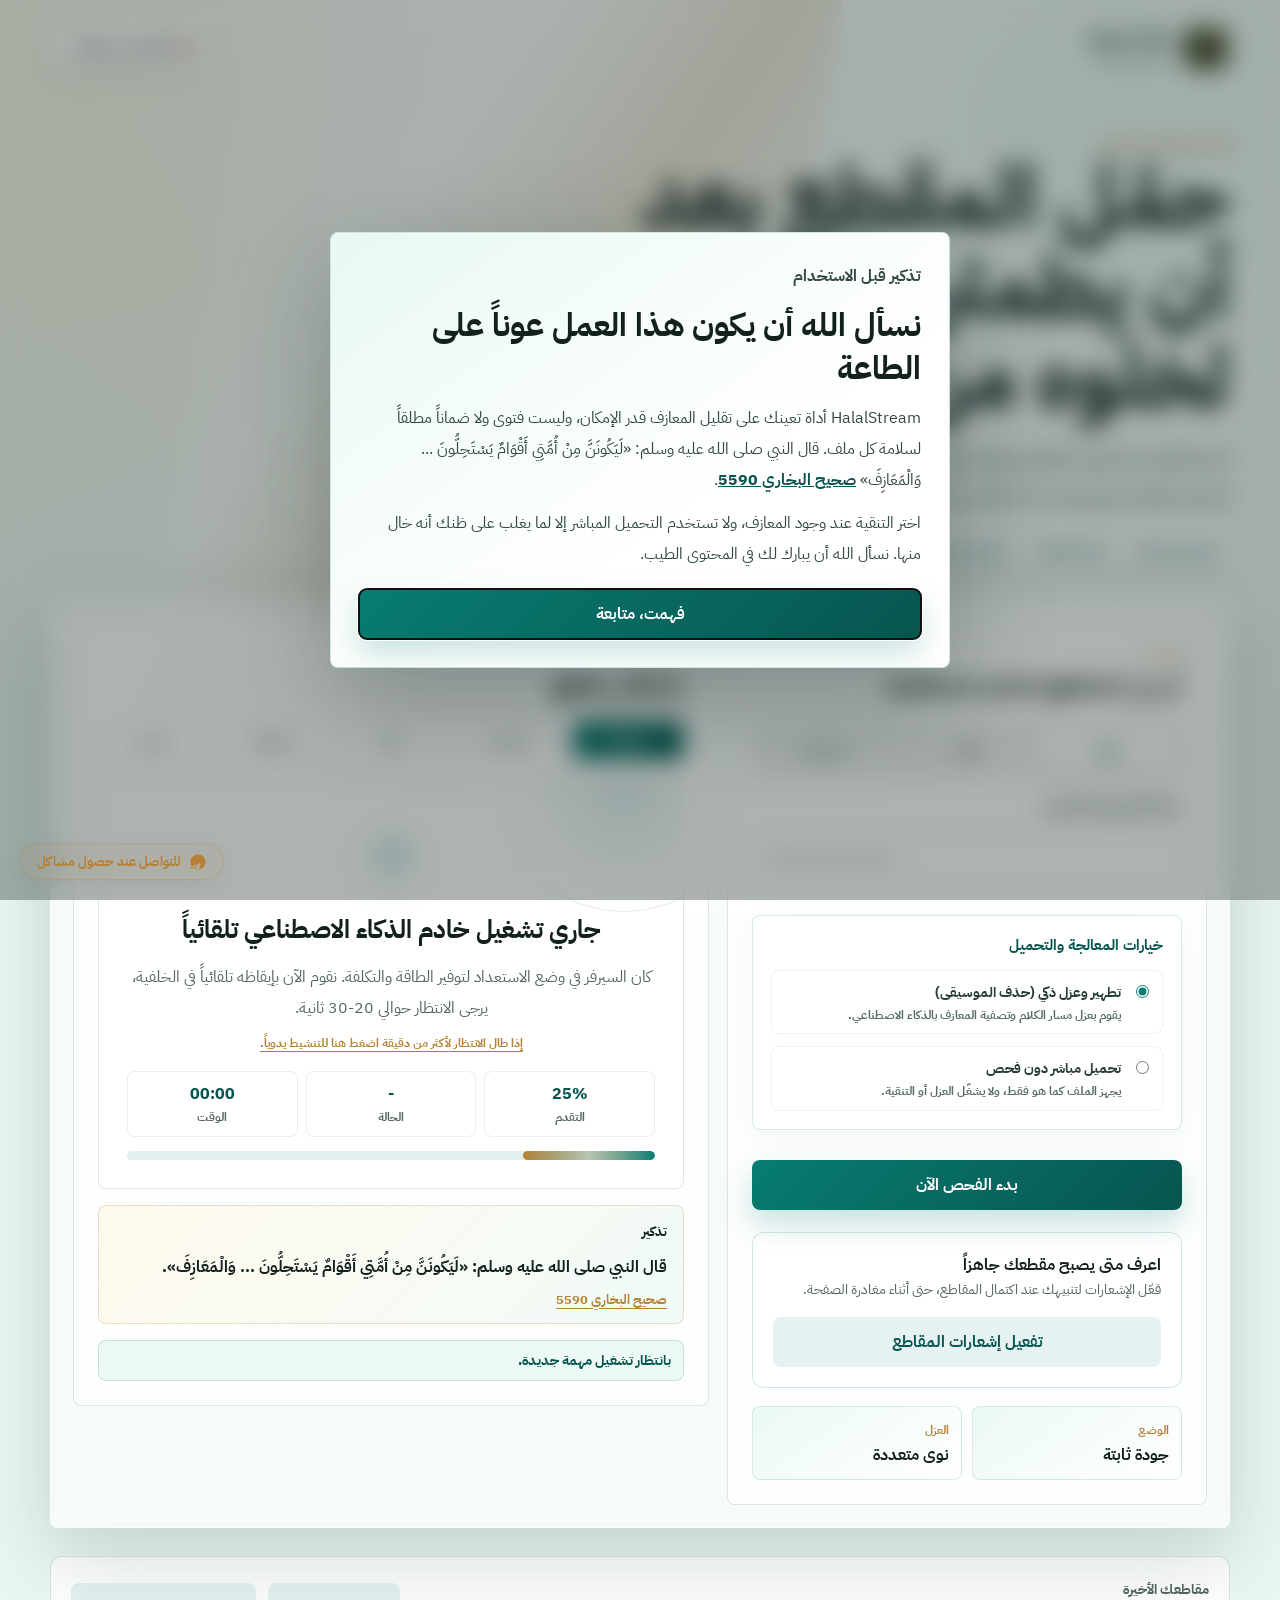
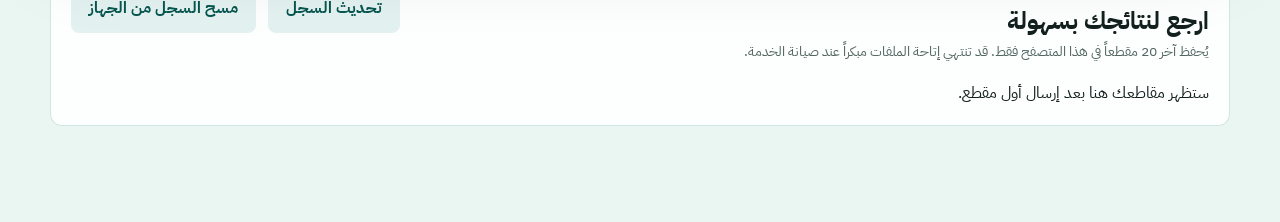
<file: index.html>
<!doctype html>
<html lang="ar" dir="rtl">

<head>
  <meta charset="utf-8" />
  <meta name="viewport" content="width=device-width, initial-scale=1" />
  <title>إزالة المعازف | HalalStream</title>
  <meta name="description" content="منصة لإزالة المعازف من المقاطع قبل التحميل." />
  <meta name="theme-color" content="#087c72" />
  <link rel="manifest" href="manifest.webmanifest" />
  <link rel="apple-touch-icon" href="assets/purification-water.png" />
  <link rel="preconnect" href="https://fonts.googleapis.com" />
  <link rel="preconnect" href="https://fonts.gstatic.com" crossorigin />
  <link href="https://fonts.googleapis.com/css2?family=IBM+Plex+Sans+Arabic:wght@400;500;600;700;800&display=swap"
    rel="stylesheet" />
  <link rel="stylesheet" href="styles.css?v=history-push-v4" />
</head>

<body>
  <div class="ambient" aria-hidden="true">
    <div class="ambient-wash"></div>
    <div class="noor-stream"></div>
    <div class="ripple-field">
      <span></span>
      <span></span>
      <span></span>
    </div>
    <div class="floating-dots">
      <span></span>
      <span></span>
      <span></span>
      <span></span>
    </div>
  </div>

  <aside class="welcome-notice" id="welcome-notice" role="dialog" aria-modal="true" aria-labelledby="welcome-title"
    aria-describedby="welcome-copy" hidden>
    <div class="welcome-notice-panel">
      <p class="notice-kicker">تذكير قبل الاستخدام</p>
      <h2 id="welcome-title">نسأل الله أن يكون هذا العمل عوناً على الطاعة</h2>
      <p id="welcome-copy">
        HalalStream أداة تعينك على تقليل المعازف قدر الإمكان، وليست فتوى ولا ضماناً مطلقاً لسلامة كل ملف. قال النبي
        صلى الله عليه وسلم: «لَيَكُونَنَّ مِنْ أُمَّتِي أَقْوَامٌ يَسْتَحِلُّونَ ... وَالْمَعَازِفَ»
        <a href="https://sunnah.com/bukhari:5590" target="_blank" rel="noopener">صحيح البخاري 5590</a>.
      </p>
      <p>
        اختر التنقية عند وجود المعازف، ولا تستخدم التحميل المباشر إلا لما يغلب على ظنك أنه خال منها. نسأل الله أن
        يبارك لك في المحتوى الطيب.
      </p>
      <button class="primary-button" id="welcome-close-button" type="button">فهمت، متابعة</button>
    </div>
  </aside>

  <aside class="decision-overlay" id="decision-overlay" role="alertdialog" aria-labelledby="decision-title"
    aria-describedby="decision-copy" hidden>
    <div class="decision-light" aria-hidden="true"></div>
    <p class="notice-kicker">تنبيه قبل التحميل</p>
    <h2 id="decision-title">تم رصد معازف في هذا المقطع</h2>
    <p id="decision-copy">
      نوقف تسليم الملف الأصلي عند ظهور أثر للمعازف، ثم نجهز نسخة منقّاة تحافظ على الصوت البشري قدر الإمكان.
    </p>
    <p class="hadith">
      قال رسول الله صلى الله عليه وسلم: «لَيَكُونَنَّ مِنْ أُمَّتِي أَقْوَامٌ يَسْتَحِلُّونَ الْحِرَ، وَالْحَرِيرَ،
      وَالْخَمْرَ، وَالْمَعَازِفَ» صحيح البخاري 5590.
    </p>
    <button class="danger-button" id="decision-purify-button" type="button">إزالة المعازف الآن</button>
  </aside>

  <div class="shell">
    <header class="topbar">
      <a class="brand" href="/" aria-label="إزالة المعازف">
        <img class="brand-mark" src="[data-uri]" width="48" height="48" alt="" aria-hidden="true" style="background: none; box-shadow: none; border-radius: 0; object-fit: contain;" />
        <span>
          <strong>إزالة المعازف</strong>
          <small>HalalStream</small>
        </span>
      </a>
      <div class="server-pill" id="server-pill">
        <span class="server-dot"></span>
        <span id="server-text">جار فحص خادم المعالجة</span>
      </div>
    </header>

    <main>
      <section class="hero" aria-labelledby="hero-title">
        <p class="kicker">إزالة المعازف قبل التحميل</p>
        <h1 id="hero-title">حمّل المقطع بعد أن يطمئن قلبك لخلوه من المعازف</h1>
        <p class="hero-copy">
          اختر التنقية ليبدأ العزل تلقائياً ويحاول حذف مسار المعازف مع إبقاء الصوت البشري واضحاً، أو اختر التحميل
          المباشر للملفات التي تعرف أنها خالية من المعازف دون فحص.
        </p>
        <div class="hero-badges" aria-label="مزايا المعالجة">
          <span>عزل صوت ذكي</span>
          <span>تنقية تلقائية</span>
          <span>تحميل مباشر اختياري</span>
        </div>
      </section>

      <section class="console" aria-label="لوحة معالجة المقطع">
        <div class="source-panel">
          <div class="panel-head">
            <p>المصدر</p>
            <h2>أرسل المقطع لخادم المعالجة</h2>
          </div>

          <div class="mode-tabs" role="tablist" aria-label="نوع المصدر">
            <button class="mode-tab is-selected" type="button" role="tab" aria-selected="true"
              data-mode="link">رابط</button>
            <button class="mode-tab" type="button" role="tab" aria-selected="false" data-mode="file">ملف</button>
            <button class="mode-tab" type="button" role="tab" aria-selected="false" data-mode="record">تسجيل</button>
          </div>
          <p class="hosting-note" id="hosting-note" hidden>
            على الاستضافة، روابط YouTube قد تُرفض من الخادم. للحصول على نتيجة أثبت: نزّل الملف على جهازك ثم ارفعه من
            تبويب ملف.
          </p>

          <form id="media-form" class="media-form" novalidate>
            <div class="mode-pane is-visible" data-pane="link">
              <label for="media-url">رابط الفيديو أو الصوت</label>
              <input id="media-url" type="url" inputmode="url" autocomplete="off" placeholder="https://youtu.be/..." />
            </div>

            <div class="mode-pane" data-pane="file">
              <label for="media-file">ملف من جهازك</label>
              <input class="visually-hidden" id="media-file" type="file" accept="audio/*,video/*" />
              <div class="file-picker">
                <label class="file-trigger" for="media-file">اختيار ملف</label>
                <span id="file-name">لم يتم اختيار ملف بعد</span>
              </div>
            </div>

            <div class="mode-pane" data-pane="record">
              <label>تسجيل صوت مباشر</label>
              <div class="record-line">
                <button class="secondary-button" id="record-button" type="button">بدء التسجيل</button>
                <span id="record-status">لم يبدأ التسجيل بعد</span>
              </div>
              <audio id="record-preview" controls hidden></audio>
            </div>

            <!-- خيارات المعالجة والتحميل -->
            <div class="processing-options-card">
              <div class="options-title">خيارات المعالجة والتحميل</div>
              <div class="options-group">

                <label class="option-row">
                  <input type="radio" name="purify_mode" value="purify" checked />
                  <span class="option-label">
                    <span class="option-name">تطهير وعزل ذكي (حذف الموسيقى)</span>
                    <span class="option-desc">يقوم بعزل مسار الكلام وتصفية المعازف بالذكاء الاصطناعي.</span>
                  </span>
                </label>

                <!-- الجودة الفائقة مفعلة دائماً لضمان عزل كامل -->
                <input type="hidden" name="quality" value="high" />

                <label class="option-row">
                  <input type="radio" name="purify_mode" value="direct" />
                  <span class="option-label">
                    <span class="option-name">تحميل مباشر دون فحص</span>
                    <span class="option-desc">يجهز الملف كما هو فقط، ولا يشغّل العزل أو التنقية.</span>
                  </span>
                </label>

                <!-- تحذير التحميل المباشر -->
                <div class="warning-box" id="direct-warning-box" hidden>
                  <strong>تنبيه الأمان والعهد:</strong> هل أنت متأكد تماماً أن هذا المقطع خال من أي موسيقى أو معازف؟
                  هذا الخيار لا يفحص الملف ولا ينقيه، وسيكون التحميل كما هو.
                </div>

              </div>
            </div>

            <button class="primary-button" id="submit-button" type="submit">بدء الفحص الآن</button>
            <p class="form-error" id="form-error" role="alert" hidden></p>
          </form>

          <div class="notification-settings" aria-label="إشعارات المقاطع">
            <strong>اعرف متى يصبح مقطعك جاهزاً</strong>
            <p id="notification-status" role="status">فعّل الإشعارات لتنبيهك عند اكتمال المقاطع، حتى أثناء مغادرة الصفحة.</p>
            <button class="secondary-button" id="notification-toggle" type="button">تفعيل إشعارات المقاطع</button>
            <p id="notification-ios-help" hidden>على آيفون: افتح الموقع في سفاري، ثم اضغط مشاركة ← إضافة إلى الشاشة الرئيسية. افتحه من الأيقونة الجديدة وفعّل الإشعارات.</p>
          </div>

          <div class="source-insights" aria-label="معلومات التشغيل">
            <div>
              <strong>الوضع</strong>
              <span id="engine-mode">جودة ثابتة</span>
            </div>
            <div>
              <strong>العزل</strong>
              <span id="engine-jobs">نوى متعددة</span>
            </div>
          </div>
        </div>

        <div class="job-panel">
          <div class="panel-head">
            <p>المعالجة</p>
            <h2 id="job-heading">بانتظار مقطع</h2>
          </div>
          <p class="result-expiry" id="result-expiry" hidden></p>

          <div class="stage-track" aria-label="مراحل المعالجة">
            <span class="stage-step is-active" data-step="receive">استقبال</span>
            <span class="stage-step" data-step="download">تحميل</span>
            <span class="stage-step" data-step="separate">عزل</span>
            <span class="stage-step" data-step="decision">مراجعة</span>
            <span class="stage-step" data-step="delivery">تسليم</span>
          </div>

          <div class="status-box" id="status-box">
            <div class="purify-orb" aria-hidden="true">
              <span></span>
              <span></span>
              <span></span>
            </div>
            <h3 id="status-title">شغّل خادم المعالجة ثم أرسل مقطعاً</h3>
            <p id="status-message">
              إذا فتحت الملف مباشرة من القرص فلن يستطيع المتصفح تنزيل المقاطع أو تشغيل المحرك. افتح التطبيق من رابط
              الخادم حتى تعمل المعالجة والتحميل.
            </p>
            <div class="status-metrics" aria-label="مؤشرات المعالجة">
              <div>
                <span id="metric-progress">0%</span>
                <small>التقدم</small>
              </div>
              <div>
                <span id="metric-signal">-</span>
                <small>الحالة</small>
              </div>
              <div>
                <span id="metric-time">00:00</span>
                <small>الوقت</small>
              </div>
            </div>
            <div class="progress-shell" aria-label="تقدم المعالجة">
              <span id="progress-bar"></span>
            </div>
          </div>

          <aside class="hadith-reminder" aria-label="تذكير شرعي">
            <p class="notice-kicker">تذكير</p>
            <p>
              قال النبي صلى الله عليه وسلم:
              «لَيَكُونَنَّ مِنْ أُمَّتِي أَقْوَامٌ يَسْتَحِلُّونَ ... وَالْمَعَازِفَ».
            </p>
            <a class="hadith-source" href="https://sunnah.com/bukhari:5590" target="_blank" rel="noopener">
              صحيح البخاري 5590
            </a>
          </aside>

          <div class="process-log" aria-label="سجل المعالجة">
            <div class="log-row is-current">بانتظار تشغيل مهمة جديدة.</div>
          </div>

          <div class="notice clean-notice" id="clean-card" hidden>
            <p class="notice-kicker">الحمد لله</p>
            <h3 id="clean-card-title">المقطع خال من المعازف</h3>
            <p id="clean-card-message">الحمد لله، لم يظهر في الفحص مؤشر معتبر للمعازف. نسأل الله أن يبارك لك في المحتوى الطيب.</p>
            <div class="download-choice">
              <a class="choice-card" id="clean-video-download" href="#">
                <strong id="clean-video-title">تحميل المقطع</strong>
                <span id="clean-video-desc">الفيديو الأصلي بعد ثبوت سلامته</span>
              </a>
              <a class="choice-card" id="clean-audio-download" href="#">
                <strong id="clean-audio-title">تحميل الصوت فقط</strong>
                <span id="clean-audio-desc">نسخة صوتية نظيفة وخفيفة</span>
              </a>
            </div>
          </div>

          <div class="notice warning-notice" id="warning-card" hidden>
            <p class="notice-kicker">تنبيه شرعي</p>
            <h3>تم رصد معازف</h3>
            <p id="warning-ratio" style="margin: 12px 0 6px 0; font-weight: bold; color: var(--rose);" hidden></p>
            <p class="hadith">
      قال رسول الله صلى الله عليه وسلم: «لَيَكُونَنَّ مِنْ أُمَّتِي أَقْوَامٌ يَسْتَحِلُّونَ الْحِرَ، وَالْحَرِيرَ،
      وَالْخَمْرَ، وَالْمَعَازِفَ» صحيح البخاري 5590.
    </p>
            <p>
              أخي الغالي/أختي الكريمة، إن سماع المعازف يمرض القلب، وترك ما حرم الله خطوة مباركة نحو رضاه. دعنا نزيل
              المعازف ونبقي الصوت النافع قدر الإمكان.
            </p>
            <button class="danger-button" id="purify-button" type="button">إزالة المعازف من المقطع</button>
          </div>

          <div class="notice complete-notice" id="complete-card" hidden>
            <p class="notice-kicker">تم بحمد الله</p>
            <h3>الملف المنقّى جاهز</h3>
            <p id="complete-ratio" style="margin: 12px 0 6px 0; font-weight: bold; color: var(--teal);" hidden></p>
            <p>
              تم بحمد الله عزل مسار المعازف وإعداد نسخة منقّاة قدر الإمكان. هنيئاً لك الحرص على ترك ما لا يرضي الله! قال
              تعالى: {وَمَنْ يَتَّقِ اللَّهَ يَجْعَلْ لَهُ مَخْرَجًا}.
            </p>
            <div class="download-choice">
              <a class="choice-card is-featured" id="purified-video-download" href="#">
                <strong>تحميل المقطع المنقّى</strong>
                <span>فيديو كامل بالصوت المنقّى</span>
              </a>
              <a class="choice-card" id="purified-audio-download" href="#">
                <strong>تحميل الصوت المنقّى</strong>
                <span>ملف صوتي خفيف وسريع</span>
              </a>
            </div>
          </div>

          <div class="notice error-notice" id="error-card" hidden>
            <p class="notice-kicker">تحتاج مراجعة</p>
            <h3>تعذرت المعالجة</h3>
            <p id="error-message"></p>
            <div class="local-helper" id="local-helper" hidden>
              <p class="notice-kicker">حل عند رفض YouTube</p>
              <h4>نزّل المقطع محلياً ثم ارفعه هنا</h4>
              <p>
                YouTube أحياناً يثق بجهازك ومتصفحك أكثر من عنوان الخادم. المساعد الصغير ينزّل المقطع على جهازك فقط، ثم
                ترفعه هنا لإزالة المعازف.
              </p>
              <ol class="helper-steps">
                <li>نزّل السكربت المساعد وشغّله على Windows.</li>
                <li>سيحفظ الملف داخل مجلد Downloads\HalalStream.</li>
                <li>ارجع للموقع وارفع الملف من تبويب ملف.</li>
              </ol>
              <div class="helper-actions">
                <button class="primary-button" id="download-helper-script" type="button">تنزيل المساعد</button>
                <button class="secondary-button" id="upload-local-file" type="button">رفع الملف بعد التحميل</button>
              </div>
              <details class="helper-advanced">
                <summary>عرض أمر Windows للمستخدم المتقدم</summary>
                <button class="secondary-button" id="copy-helper-command" type="button">نسخ الأمر</button>
                <textarea id="helper-command" rows="4" readonly></textarea>
              </details>
            </div>
            <button class="secondary-button retry-button" id="retry-button" type="button">إعادة المحاولة من الملف
              المحفوظ</button>
          </div>
        </div>
      </section>
      <section class="history-panel" aria-labelledby="history-heading">
        <div class="history-header">
          <div><p class="kicker">مقاطعك الأخيرة</p><h2 id="history-heading">ارجع لنتائجك بسهولة</h2></div>
          <div class="history-actions">
            <button class="secondary-button" id="history-refresh" type="button">تحديث السجل</button>
            <button class="secondary-button" id="history-clear" type="button">مسح السجل من الجهاز</button>
          </div>
        </div>
        <p id="history-status" role="status">يُحفظ آخر 20 مقطعاً في هذا المتصفح فقط. قد تنتهي إتاحة الملفات مبكراً عند صيانة الخدمة.</p>
        <ul class="history-list" id="history-list"></ul>
      </section>
    </main>
  </div>

  <!-- زر التواصل والدعم الفني عبر تليجرام -->
  <a href="https://t.me/sy_hamza" target="_blank" class="support-badge" title="للتواصل والدعم الفني">
    <svg class="support-badge-icon" viewBox="0 0 24 24" width="18" height="18" fill="currentColor">
      <path
        d="M12 2C6.48 2 2 6.48 2 12s4.48 10 10 10 10-4.48 10-10S17.52 2 12 2zm4.64 6.8c-.15.45-3.2 13.08-3.35 13.6-.11.38-.28.53-.45.54-.36.03-.68-.24-1.03-.47-.55-.36-2.52-1.66-2.92-1.93-.36-.24-.62-.48.06-1.07.49-.43 4.2-3.83 4.88-4.47.23-.21.08-.34-.19-.16-.97.66-8.08 5.37-8.47 5.62-.35.23-.67.26-.98.16-.36-.12-2.14-.69-2.31-.75-.3-.1-.5-.22-.48-.4.02-.13.2-.26.54-.39 6.82-2.97 13.62-5.91 14.15-6.14.3-.12.63-.16.85-.04.2.11.23.36.1.64z" />
    </svg>
    <span>للتواصل عند حصول مشاكل</span>
  </a>

  <script src="app.js?v=history-push-v4" defer></script>
</body>

</html>
</file>
<file: styles.css>
:root {
  --ink: #12201e;
  --muted: #526662;
  --soft: rgba(255, 255, 255, 0.76);
  --solid: rgba(255, 255, 255, 0.94);
  --line: rgba(18, 32, 30, 0.12);
  --teal: #087c72;
  --teal-dark: #07554f;
  --mint: #e8f8f3;
  --gold: #b68134;
  --rose: #aa414d;
  --rose-soft: #fff0f2;
  --shadow: 0 26px 80px rgba(13, 38, 35, 0.18);
  color-scheme: light;
}

* {
  box-sizing: border-box;
}

html {
  min-height: 100%;
}

body {
  min-height: 100vh;
  margin: 0;
  color: var(--ink);
  background: #eaf6f2;
  font-family: "IBM Plex Sans Arabic", "Dubai", "Segoe UI", Tahoma, Arial, sans-serif;
  overflow-x: hidden;
}

button,
input,
textarea,
select {
  font: inherit;
}

button,
a,
label {
  -webkit-tap-highlight-color: transparent;
}

.visually-hidden {
  position: absolute;
  width: 1px;
  height: 1px;
  padding: 0;
  margin: -1px;
  overflow: hidden;
  clip: rect(0 0 0 0);
  white-space: nowrap;
  border: 0;
}

.ambient {
  position: fixed;
  inset: 0;
  z-index: -2;
  overflow: hidden;
  background:
    radial-gradient(circle at 15% 30%, rgba(255, 243, 190, 0.68), transparent 28%),
    radial-gradient(circle at 82% 16%, rgba(166, 229, 219, 0.62), transparent 34%),
    linear-gradient(120deg, #f7f2df 0%, #f7fbf8 48%, #d7f0ec 100%);
}

.ambient-wash {
  position: absolute;
  inset: 0;
  background:
    linear-gradient(90deg, rgba(241, 250, 247, 0.36), rgba(248, 252, 250, 0.9) 50%, rgba(248, 252, 250, 0.64)),
    linear-gradient(180deg, rgba(255, 255, 255, 0.14), rgba(226, 244, 239, 0.84));
}

.noor-stream {
  position: absolute;
  inset: -24% auto auto 16%;
  width: min(46vw, 36rem);
  height: 130vh;
  background: linear-gradient(115deg, transparent 14%, rgba(255, 255, 255, 0.44), rgba(182, 129, 52, 0.16), transparent 74%);
  transform: rotate(9deg);
  animation: noorSweep 14s ease-in-out infinite;
}

.ripple-field {
  position: absolute;
  left: 7vw;
  bottom: 8vh;
  width: min(42vw, 34rem);
  aspect-ratio: 1;
}

.ripple-field span {
  position: absolute;
  inset: 36%;
  border: 1px solid rgba(255, 255, 255, 0.68);
  border-radius: 999px;
  animation: ripple 6s ease-out infinite;
}

.ripple-field span:nth-child(2) {
  animation-delay: 1.4s;
}

.ripple-field span:nth-child(3) {
  animation-delay: 2.8s;
}

.floating-dots {
  position: absolute;
  inset: 0;
}

.floating-dots span {
  position: absolute;
  width: 7px;
  height: 7px;
  border-radius: 999px;
  background: rgba(255, 255, 255, 0.72);
  box-shadow: 0 0 22px rgba(8, 124, 114, 0.22);
  animation: drift 9s ease-in-out infinite;
}

.floating-dots span:nth-child(1) {
  right: 18%;
  top: 22%;
}

.floating-dots span:nth-child(2) {
  right: 42%;
  top: 14%;
  animation-delay: 1.8s;
}

.floating-dots span:nth-child(3) {
  left: 16%;
  top: 42%;
  animation-delay: 3.1s;
}

.floating-dots span:nth-child(4) {
  left: 34%;
  bottom: 18%;
  animation-delay: 4.6s;
}

.shell {
  width: min(1180px, calc(100% - 32px));
  min-height: 100vh;
  margin: 0 auto;
  padding: 24px 0 46px;
}

.topbar {
  display: flex;
  align-items: center;
  justify-content: space-between;
  gap: 18px;
  margin-bottom: clamp(30px, 7vh, 82px);
}

.brand {
  display: inline-flex;
  align-items: center;
  gap: 12px;
  color: var(--ink);
  text-decoration: none;
}

.brand-mark {
  display: grid;
  width: 48px;
  height: 48px;
  place-items: center;
  border-radius: 8px;
  color: #fff;
  background: linear-gradient(145deg, var(--teal), var(--gold));
  box-shadow: 0 14px 26px rgba(8, 124, 114, 0.24);
  font-size: 0.92rem;
  font-weight: 900;
}

.brand strong,
.brand small {
  display: block;
}

.brand strong {
  font-size: 1.04rem;
  font-weight: 900;
}

.brand small {
  color: var(--muted);
  font-size: 0.82rem;
}

.server-pill {
  display: inline-flex;
  align-items: center;
  gap: 10px;
  min-height: 42px;
  padding: 0 14px;
  border: 1px solid var(--line);
  border-radius: 8px;
  color: var(--muted);
  background: rgba(255, 255, 255, 0.72);
  box-shadow: 0 10px 28px rgba(13, 38, 35, 0.07);
  backdrop-filter: blur(18px);
  font-size: 0.92rem;
  font-weight: 800;
}

.server-dot {
  width: 9px;
  height: 9px;
  border-radius: 999px;
  background: var(--gold);
  box-shadow: 0 0 0 5px rgba(182, 129, 52, 0.13);
}

.server-pill.is-ready .server-dot {
  background: var(--teal);
  box-shadow: 0 0 0 5px rgba(8, 124, 114, 0.13);
}

.server-pill.is-error .server-dot {
  background: var(--rose);
  box-shadow: 0 0 0 5px rgba(170, 65, 77, 0.14);
}

.welcome-notice {
  position: fixed;
  inset: 0;
  z-index: 60;
  display: grid;
  place-items: center;
  padding: 18px;
  background: rgba(18, 32, 30, 0.34);
  backdrop-filter: blur(12px);
}

.welcome-notice[hidden] {
  display: none;
}

.welcome-notice-panel {
  width: min(620px, 100%);
  max-height: calc(100dvh - 36px);
  overflow: auto;
  border: 1px solid rgba(8, 124, 114, 0.18);
  border-radius: 8px;
  padding: clamp(18px, 4vw, 28px);
  color: var(--ink);
  background:
    linear-gradient(145deg, rgba(232, 248, 243, 0.98), rgba(255, 255, 255, 0.98) 62%),
    #fff;
  box-shadow: 0 34px 100px rgba(13, 38, 35, 0.28);
  animation: welcomeRise 260ms ease both;
}

.welcome-notice h2 {
  margin: 8px 0 12px;
  font-size: clamp(1.35rem, 4.8vw, 2rem);
  line-height: 1.35;
  font-weight: 900;
}

.welcome-notice p {
  margin-bottom: 12px;
  color: #314844;
  font-size: 1rem;
  line-height: 1.95;
}

.welcome-notice a {
  color: var(--teal-dark);
  font-weight: 900;
}

.welcome-notice .primary-button {
  width: 100%;
  margin-top: 6px;
}

body.has-welcome-notice {
  overflow: hidden;
}

.decision-overlay {
  position: fixed;
  top: 14px;
  left: 50%;
  z-index: 30;
  width: min(760px, calc(100% - 24px));
  max-height: calc(100dvh - 28px);
  display: grid;
  gap: 12px;
  overflow: auto;
  border: 1px solid rgba(170, 65, 77, 0.24);
  border-radius: 8px;
  padding: 18px;
  color: var(--ink);
  background:
    linear-gradient(145deg, rgba(255, 240, 242, 0.96), rgba(255, 255, 255, 0.98) 58%),
    rgba(255, 255, 255, 0.96);
  box-shadow: 0 28px 90px rgba(49, 18, 23, 0.22);
  backdrop-filter: blur(24px);
  transform: translateX(-50%);
  animation: decisionDrop 320ms cubic-bezier(0.2, 0.8, 0.2, 1) both;
}

.decision-overlay[hidden] {
  display: none;
}

.decision-overlay h2 {
  margin: 0;
  font-size: clamp(1.35rem, 2.8vw, 2rem);
  line-height: 1.35;
}

.decision-overlay p {
  margin: 0;
  line-height: 1.85;
}

.decision-overlay .hadith {
  background: rgba(255, 255, 255, 0.78);
}

.decision-overlay .danger-button {
  width: 100%;
}

.decision-light {
  position: absolute;
  inset: auto auto -45px -20px;
  width: 180px;
  aspect-ratio: 1;
  border-radius: 999px;
  background: radial-gradient(circle, rgba(170, 65, 77, 0.14), transparent 68%);
  pointer-events: none;
}

body.has-decision-overlay .shell {
  padding-top: clamp(260px, 30vh, 340px);
}

.hero {
  max-width: 800px;
  margin-bottom: 28px;
}

.kicker,
.panel-head p,
.notice-kicker {
  margin: 0;
  color: var(--gold);
  font-size: 0.82rem;
  font-weight: 900;
}

h1,
h2,
h3,
p {
  margin-top: 0;
}

h1 {
  max-width: 13ch;
  margin-bottom: 16px;
  font-size: clamp(2.35rem, 7.4vw, 5.4rem);
  line-height: 1.04;
  font-weight: 900;
}

.hero-copy {
  max-width: 68ch;
  margin-bottom: 0;
  color: #314844;
  font-size: clamp(1rem, 1.8vw, 1.2rem);
  line-height: 1.95;
}

.hero-badges {
  display: flex;
  flex-wrap: wrap;
  gap: 8px;
  margin-top: 18px;
}

.hero-badges span {
  display: inline-flex;
  min-height: 36px;
  align-items: center;
  border: 1px solid rgba(8, 124, 114, 0.14);
  border-radius: 8px;
  padding: 0 12px;
  color: var(--teal-dark);
  background: rgba(255, 255, 255, 0.68);
  box-shadow: 0 10px 28px rgba(13, 38, 35, 0.06);
  font-size: 0.9rem;
  font-weight: 900;
  backdrop-filter: blur(16px);
}

.console {
  display: grid;
  grid-template-columns: minmax(0, 0.86fr) minmax(0, 1.14fr);
  gap: 18px;
  align-items: start;
  padding: clamp(14px, 2.4vw, 22px);
  border: 1px solid rgba(255, 255, 255, 0.7);
  border-radius: 8px;
  background: rgba(255, 255, 255, 0.56);
  box-shadow: var(--shadow);
  backdrop-filter: blur(26px);
  animation: reveal 420ms ease both;
}

.source-panel,
.job-panel {
  min-width: 0;
  border: 1px solid var(--line);
  border-radius: 8px;
  background: var(--soft);
}

.source-panel {
  padding: clamp(16px, 2.5vw, 24px);
}

.job-panel {
  display: grid;
  gap: 16px;
  padding: clamp(16px, 2.5vw, 24px);
}

.panel-head {
  margin-bottom: 18px;
}

.job-panel .panel-head {
  margin-bottom: 0;
}

.panel-head h2 {
  margin: 6px 0 0;
  font-size: clamp(1.25rem, 2vw, 1.65rem);
  line-height: 1.35;
  font-weight: 900;
}

.mode-tabs {
  display: grid;
  grid-template-columns: repeat(3, minmax(0, 1fr));
  gap: 6px;
  margin-bottom: 18px;
  padding: 5px;
  border: 1px solid var(--line);
  border-radius: 8px;
  background: rgba(18, 32, 30, 0.05);
}

.mode-tab {
  min-height: 43px;
  border: 0;
  border-radius: 6px;
  color: var(--muted);
  background: transparent;
  cursor: pointer;
  font-weight: 900;
  transition: 180ms ease;
}

.mode-tab.is-selected {
  color: var(--teal-dark);
  background: #fff;
  box-shadow: 0 10px 22px rgba(18, 32, 30, 0.08);
}

.hosting-note {
  margin: -6px 0 18px;
  border: 1px solid rgba(182, 129, 52, 0.22);
  border-radius: 8px;
  padding: 11px 13px;
  color: #6e4b17;
  background: rgba(255, 248, 226, 0.78);
  font-size: 0.9rem;
  font-weight: 800;
  line-height: 1.8;
}

.hosting-note[hidden] {
  display: none;
}

.media-form,
.mode-pane {
  display: grid;
  gap: 12px;
}

.mode-pane {
  display: none;
}

.mode-pane.is-visible {
  display: grid;
}

label {
  color: #263d39;
  font-weight: 900;
}

input[type="url"] {
  width: 100%;
  min-height: 54px;
  border: 1px solid rgba(18, 32, 30, 0.16);
  border-radius: 8px;
  padding: 0 16px;
  color: var(--ink);
  background: rgba(255, 255, 255, 0.9);
  direction: ltr;
  text-align: left;
  outline: 0;
  transition: border-color 180ms ease, box-shadow 180ms ease, background 180ms ease;
}

input[type="url"]:focus-visible {
  border-color: rgba(8, 124, 114, 0.72);
  box-shadow: 0 0 0 4px rgba(8, 124, 114, 0.13);
  background: #fff;
}

.file-picker {
  display: grid;
  grid-template-columns: auto minmax(0, 1fr);
  gap: 12px;
  align-items: center;
}

.file-trigger,
.secondary-button,
.primary-button,
.danger-button,
.download-button {
  min-height: 50px;
  display: inline-flex;
  align-items: center;
  justify-content: center;
  border: 0;
  border-radius: 8px;
  padding: 0 18px;
  cursor: pointer;
  text-decoration: none;
  font-weight: 900;
  transition: transform 180ms ease, box-shadow 180ms ease, background 180ms ease;
}

.file-trigger,
.secondary-button {
  color: var(--teal-dark);
  background: rgba(8, 124, 114, 0.1);
}

.primary-button,
.download-button {
  color: #fff;
  background: linear-gradient(135deg, var(--teal), var(--teal-dark));
  box-shadow: 0 14px 30px rgba(8, 124, 114, 0.22);
}

.danger-button {
  color: #fff;
  background: linear-gradient(135deg, var(--rose), #7e2d37);
  box-shadow: 0 14px 30px rgba(170, 65, 77, 0.22);
}

.file-trigger:hover,
.secondary-button:hover,
.primary-button:hover,
.danger-button:hover,
.download-button:hover {
  transform: translateY(-1px);
}

.primary-button:disabled,
.danger-button:disabled,
.secondary-button:disabled {
  cursor: wait;
  opacity: 0.68;
}

.file-picker span,
.record-line span {
  min-width: 0;
  overflow: hidden;
  color: var(--muted);
  text-overflow: ellipsis;
  white-space: nowrap;
}

.record-line {
  display: flex;
  flex-wrap: wrap;
  gap: 12px;
  align-items: center;
}

audio {
  width: 100%;
}

.form-error {
  margin: 0;
  padding: 12px 14px;
  border: 1px solid rgba(170, 65, 77, 0.24);
  border-radius: 8px;
  color: #7e2d37;
  background: var(--rose-soft);
  line-height: 1.8;
}

.source-insights {
  display: grid;
  grid-template-columns: repeat(2, minmax(0, 1fr));
  gap: 10px;
  margin-top: 18px;
}

.source-insights div {
  min-height: 74px;
  display: grid;
  align-content: center;
  gap: 4px;
  border: 1px solid rgba(8, 124, 114, 0.14);
  border-radius: 8px;
  padding: 12px;
  background: linear-gradient(145deg, rgba(232, 248, 243, 0.86), rgba(255, 255, 255, 0.72));
}

.source-insights strong {
  font-size: 0.78rem;
  color: var(--gold);
}

.source-insights span {
  color: var(--ink);
  font-weight: 900;
}

.stage-track {
  display: grid;
  grid-template-columns: repeat(5, minmax(0, 1fr));
  gap: 7px;
}

.stage-step {
  min-height: 40px;
  display: grid;
  place-items: center;
  border: 1px solid rgba(18, 32, 30, 0.08);
  border-radius: 8px;
  color: var(--muted);
  background: rgba(255, 255, 255, 0.56);
  font-size: 0.84rem;
  font-weight: 900;
  text-align: center;
  transition: 220ms ease;
}

.stage-step.is-active {
  color: #fff;
  border-color: transparent;
  background: linear-gradient(135deg, var(--teal), var(--teal-dark));
}

.stage-step.is-complete {
  color: var(--teal-dark);
  background: var(--mint);
}

.status-box,
.notice {
  border: 1px solid var(--line);
  border-radius: 8px;
  background: var(--solid);
}

.status-box {
  display: grid;
  gap: 14px;
  justify-items: center;
  min-height: 286px;
  padding: clamp(18px, 3vw, 28px);
  text-align: center;
  position: relative;
  overflow: hidden;
}

.status-box::before {
  content: "";
  position: absolute;
  inset: -30% -12% auto auto;
  width: 16rem;
  height: 16rem;
  border: 1px solid rgba(8, 124, 114, 0.12);
  border-radius: 999px;
  background: radial-gradient(circle, rgba(8, 124, 114, 0.13), transparent 62%);
  animation: softSpin 12s linear infinite;
}

.status-box > * {
  position: relative;
}

.purify-orb {
  position: relative;
  width: 92px;
  aspect-ratio: 1;
}

.purify-orb::before {
  content: "";
  position: absolute;
  inset: 30%;
  border-radius: 999px;
  background: linear-gradient(145deg, rgba(255, 255, 255, 0.95), rgba(8, 124, 114, 0.18));
  box-shadow: 0 12px 38px rgba(8, 124, 114, 0.18);
}

.purify-orb span {
  position: absolute;
  inset: 32%;
  border: 1px solid rgba(8, 124, 114, 0.55);
  border-radius: 999px;
  animation: ripple 2.9s ease-out infinite;
}

.purify-orb span:nth-child(2) {
  animation-delay: 0.58s;
}

.purify-orb span:nth-child(3) {
  animation-delay: 1.16s;
}

.status-box h3 {
  margin: 0;
  font-size: clamp(1.2rem, 2vw, 1.55rem);
  line-height: 1.5;
}

.status-box p {
  max-width: 56ch;
  margin: 0;
  color: var(--muted);
  line-height: 1.9;
}

.status-link {
  display: inline-block;
  margin-top: 8px;
  color: var(--gold);
  font-size: 0.78rem;
  font-weight: 900;
  text-decoration: underline;
  text-underline-offset: 4px;
}

.status-metrics {
  width: 100%;
  display: grid;
  grid-template-columns: repeat(3, minmax(0, 1fr));
  gap: 8px;
}

.status-metrics div {
  min-height: 66px;
  display: grid;
  place-items: center;
  align-content: center;
  gap: 2px;
  border: 1px solid rgba(18, 32, 30, 0.08);
  border-radius: 8px;
  background: rgba(255, 255, 255, 0.64);
}

.status-metrics span {
  color: var(--teal-dark);
  font-weight: 900;
}

.status-metrics small {
  color: var(--muted);
  font-size: 0.76rem;
  font-weight: 800;
}

.progress-shell {
  width: 100%;
  height: 9px;
  overflow: hidden;
  border-radius: 999px;
  background: rgba(8, 124, 114, 0.12);
}

.progress-shell span {
  display: block;
  width: 0%;
  height: 100%;
  border-radius: inherit;
  background: linear-gradient(90deg, var(--gold), var(--teal));
  transition: width 260ms ease;
  position: relative;
  overflow: hidden;
}

.progress-shell span::after {
  content: "";
  position: absolute;
  inset: 0;
  background: linear-gradient(90deg, transparent, rgba(255, 255, 255, 0.55), transparent);
  animation: shimmer 1.6s ease-in-out infinite;
}

.process-log {
  display: grid;
  gap: 8px;
}

.log-row {
  min-height: 38px;
  display: flex;
  align-items: center;
  border: 1px solid rgba(18, 32, 30, 0.08);
  border-radius: 8px;
  padding: 8px 12px;
  color: var(--muted);
  background: rgba(255, 255, 255, 0.62);
  font-size: 0.9rem;
  line-height: 1.6;
  animation: reveal 220ms ease both;
}

.log-row.is-current {
  color: var(--teal-dark);
  border-color: rgba(8, 124, 114, 0.18);
  background: rgba(232, 248, 243, 0.8);
  font-weight: 800;
}

.hadith-reminder {
  display: grid;
  gap: 8px;
  border: 1px solid rgba(182, 129, 52, 0.24);
  border-radius: 8px;
  padding: 14px 16px;
  background: linear-gradient(135deg, rgba(255, 249, 235, 0.86), rgba(232, 248, 243, 0.64));
}

.hadith-reminder p {
  margin: 0;
  color: var(--ink);
  line-height: 1.85;
  font-weight: 800;
}

.hadith-source,
.notice .hadith a {
  width: fit-content;
  color: var(--gold);
  font-size: 0.8rem;
  font-weight: 900;
  text-decoration: underline;
  text-underline-offset: 4px;
}

.notice {
  display: grid;
  gap: 14px;
  padding: clamp(18px, 2.8vw, 26px);
  animation: reveal 280ms ease both;
}

.notice[hidden] {
  display: none;
}

.notice h3 {
  margin: 0;
  font-size: clamp(1.25rem, 2.1vw, 1.75rem);
  line-height: 1.45;
}

.notice p {
  margin: 0;
  line-height: 1.95;
}

.download-choice {
  display: grid;
  grid-template-columns: repeat(2, minmax(0, 1fr));
  gap: 10px;
}

.choice-card {
  min-height: 116px;
  display: grid;
  align-content: center;
  gap: 8px;
  border: 1px solid rgba(8, 124, 114, 0.18);
  border-radius: 8px;
  padding: 16px;
  color: var(--ink);
  background: rgba(255, 255, 255, 0.76);
  text-decoration: none;
  transition: transform 180ms ease, border-color 180ms ease, box-shadow 180ms ease, background 180ms ease;
}

.choice-card:hover {
  transform: translateY(-2px);
  border-color: rgba(8, 124, 114, 0.36);
  box-shadow: 0 16px 34px rgba(8, 124, 114, 0.14);
  background: #fff;
}

.choice-card strong {
  color: var(--teal-dark);
  font-size: 1.05rem;
}

.choice-card span {
  color: var(--muted);
  line-height: 1.65;
}

.choice-card.is-featured {
  color: #fff;
  border-color: transparent;
  background: linear-gradient(135deg, var(--teal), var(--teal-dark));
  box-shadow: 0 16px 34px rgba(8, 124, 114, 0.2);
}

.choice-card.is-featured strong,
.choice-card.is-featured span {
  color: #fff;
}

.choice-card.is-disabled {
  pointer-events: none;
  opacity: 0.52;
}

.clean-notice,
.complete-notice {
  border-color: rgba(8, 124, 114, 0.2);
  background: linear-gradient(180deg, var(--mint), rgba(255, 255, 255, 0.96));
}

.warning-notice,
.error-notice {
  border-color: rgba(170, 65, 77, 0.22);
  background: linear-gradient(180deg, var(--rose-soft), rgba(255, 255, 255, 0.96));
}

.warning-notice .notice-kicker,
.error-notice .notice-kicker {
  color: var(--rose);
}

.local-helper {
  display: grid;
  gap: 12px;
  margin-top: 2px;
  border: 1px solid rgba(8, 124, 114, 0.18);
  border-radius: 8px;
  padding: 16px;
  color: var(--ink);
  background:
    linear-gradient(135deg, rgba(232, 248, 243, 0.96), rgba(255, 255, 255, 0.92)),
    radial-gradient(circle at 14% 18%, rgba(182, 129, 52, 0.12), transparent 34%);
  box-shadow: 0 14px 34px rgba(8, 124, 114, 0.08);
  animation: reveal 240ms ease both;
}

.local-helper[hidden] {
  display: none;
}

.local-helper h4 {
  margin: 0;
  color: var(--teal-dark);
  font-size: clamp(1.05rem, 1.5vw, 1.22rem);
  line-height: 1.55;
}

.local-helper p {
  color: var(--muted);
}

.helper-steps {
  display: grid;
  gap: 8px;
  margin: 0;
  padding: 0;
  list-style: none;
  counter-reset: helper-step;
}

.helper-steps li {
  position: relative;
  min-height: 38px;
  display: flex;
  align-items: center;
  gap: 10px;
  border: 1px solid rgba(8, 124, 114, 0.12);
  border-radius: 8px;
  padding: 9px 12px;
  color: var(--teal-dark);
  background: rgba(255, 255, 255, 0.68);
  font-weight: 800;
  line-height: 1.6;
}

.helper-steps li::before {
  counter-increment: helper-step;
  content: counter(helper-step);
  flex: 0 0 28px;
  width: 28px;
  height: 28px;
  display: inline-flex;
  align-items: center;
  justify-content: center;
  border-radius: 999px;
  color: #fff;
  background: linear-gradient(135deg, var(--teal), var(--teal-dark));
  font-size: 0.86rem;
  box-shadow: 0 8px 18px rgba(8, 124, 114, 0.18);
}

.helper-actions {
  display: grid;
  grid-template-columns: repeat(2, minmax(0, 1fr));
  gap: 10px;
}

.helper-advanced {
  border: 1px solid rgba(18, 32, 30, 0.1);
  border-radius: 8px;
  padding: 10px;
  background: rgba(255, 255, 255, 0.58);
}

.helper-advanced summary {
  cursor: pointer;
  color: var(--muted);
  font-weight: 800;
  line-height: 1.7;
}

.helper-advanced .secondary-button {
  width: 100%;
  margin: 10px 0;
}

.local-helper textarea {
  width: 100%;
  min-height: 120px;
  resize: vertical;
  border: 1px solid rgba(18, 32, 30, 0.12);
  border-radius: 8px;
  padding: 12px;
  color: #1f2d2b;
  background: rgba(255, 255, 255, 0.86);
  direction: ltr;
  text-align: left;
  line-height: 1.55;
  outline: 0;
  box-shadow: inset 0 1px 0 rgba(255, 255, 255, 0.8);
}

.local-helper textarea:focus-visible {
  border-color: rgba(8, 124, 114, 0.5);
  box-shadow: 0 0 0 4px rgba(8, 124, 114, 0.11);
}

.hadith {
  padding: 14px 16px;
  border-right: 4px solid var(--rose);
  border-radius: 8px;
  color: #592a31;
  background: rgba(255, 255, 255, 0.7);
  font-weight: 800;
}

@keyframes noorSweep {
  0%,
  100% {
    opacity: 0.28;
    transform: translateX(-7%) rotate(9deg);
  }
  50% {
    opacity: 0.76;
    transform: translateX(8%) rotate(9deg);
  }
}

@keyframes drift {
  0%,
  100% {
    opacity: 0.3;
    transform: translate3d(0, 0, 0) scale(0.9);
  }
  50% {
    opacity: 0.9;
    transform: translate3d(10px, -18px, 0) scale(1.15);
  }
}

@keyframes ripple {
  0% {
    opacity: 0.86;
    transform: scale(0.48);
  }
  100% {
    opacity: 0;
    transform: scale(2.45);
  }
}

@keyframes softSpin {
  to {
    transform: rotate(360deg);
  }
}

@keyframes shimmer {
  from {
    transform: translateX(-100%);
  }
  to {
    transform: translateX(100%);
  }
}

@keyframes reveal {
  from {
    opacity: 0;
    transform: translateY(8px);
  }
  to {
    opacity: 1;
    transform: translateY(0);
  }
}

@keyframes welcomeRise {
  from {
    opacity: 0;
    transform: translateY(12px) scale(0.98);
  }
  to {
    opacity: 1;
    transform: translateY(0) scale(1);
  }
}

@keyframes decisionDrop {
  from {
    opacity: 0;
    transform: translate(-50%, -18px) scale(0.98);
  }
  to {
    opacity: 1;
    transform: translate(-50%, 0) scale(1);
  }
}

@media (max-width: 900px) {
  .shell {
    width: min(100% - 22px, 720px);
    padding-top: 16px;
  }

  body.has-decision-overlay .shell {
    padding-top: 330px;
  }

  .topbar {
    align-items: flex-start;
    margin-bottom: 34px;
  }

  .server-pill {
    max-width: 52%;
  }

  .console {
    grid-template-columns: 1fr;
  }

  .stage-track {
    grid-template-columns: repeat(3, minmax(0, 1fr));
  }
}

@media (max-width: 560px) {
  .decision-overlay {
    top: 8px;
    width: calc(100% - 14px);
    padding: 14px;
  }

  .decision-overlay .hadith {
    padding: 12px;
    font-size: 0.92rem;
  }

  body.has-decision-overlay .shell {
    padding-top: min(430px, 72vh);
  }

  .shell {
    width: min(100% - 14px, 440px);
  }

  .topbar {
    display: grid;
  }

  .server-pill {
    max-width: none;
    width: 100%;
  }

  .brand-mark {
    width: 42px;
    height: 42px;
  }

  h1 {
    max-width: 12ch;
    font-size: clamp(2rem, 12vw, 3.1rem);
  }

  .console,
  .source-panel,
  .job-panel {
    padding: 12px;
  }

  .mode-tabs,
  .stage-track,
  .file-picker,
  .source-insights,
  .download-choice,
  .helper-actions,
  .status-metrics {
    grid-template-columns: 1fr;
  }

  .record-line {
    display: grid;
  }

  .file-trigger,
  .secondary-button,
  .primary-button,
  .danger-button,
  .download-button {
    width: 100%;
  }
}

@media (prefers-reduced-motion: reduce) {
  *,
  *::before,
  *::after {
    scroll-behavior: auto !important;
    animation-duration: 0.01ms !important;
    animation-iteration-count: 1 !important;
    transition-duration: 0.01ms !important;
  }
}

/* Processing Options Card */
.processing-options-card {
  margin-top: 18px;
  margin-bottom: 18px;
  padding: 18px;
  border: 1px solid rgba(8, 124, 114, 0.16);
  border-radius: 8px;
  background: rgba(255, 255, 255, 0.75);
  box-shadow: 0 8px 32px rgba(13, 38, 35, 0.04);
  backdrop-filter: blur(12px);
  text-align: right;
}

.options-title {
  font-size: 0.95rem;
  font-weight: 800;
  color: var(--teal-dark);
  margin-bottom: 14px;
  display: flex;
  align-items: center;
  gap: 8px;
}

.options-group {
  display: flex;
  flex-direction: column;
  gap: 12px;
}

.option-row {
  display: flex;
  align-items: flex-start;
  gap: 10px;
  cursor: pointer;
  padding: 10px;
  border-radius: 8px;
  background: rgba(255, 255, 255, 0.4);
  border: 1px solid rgba(18, 32, 30, 0.06);
  transition: all 180ms ease;
}

.option-row:hover {
  background: rgba(8, 124, 114, 0.06);
  border-color: rgba(8, 124, 114, 0.2);
}

.option-row input[type="radio"] {
  accent-color: var(--teal);
  margin-top: 4px;
  cursor: pointer;
}

.option-label {
  display: flex;
  flex-direction: column;
  align-items: flex-start;
  text-align: right;
}

.option-name {
  font-size: 0.9rem;
  font-weight: 700;
  color: #263d39;
}

.option-desc {
  font-size: 0.78rem;
  color: #556c67;
  margin-top: 3px;
  line-height: 1.4;
}

.sub-options {
  margin-right: 26px;
  margin-top: 2px;
  padding-right: 12px;
  border-right: 2px solid rgba(8, 124, 114, 0.25);
  display: flex;
  flex-direction: column;
  gap: 8px;
}

.warning-box {
  margin-top: 4px;
  padding: 12px;
  background: rgba(230, 81, 0, 0.06);
  border-right: 3px solid #ff9800;
  border-radius: 6px;
  font-size: 0.8rem;
  color: #c63f00;
  line-height: 1.55;
  text-align: right;
}

/* Telegram Floating Support Badge */
.support-badge {
  position: fixed;
  bottom: 20px;
  left: 20px;
  display: flex;
  align-items: center;
  gap: 8px;
  background: rgba(182, 129, 52, 0.08);
  backdrop-filter: blur(12px);
  -webkit-backdrop-filter: blur(12px);
  border: 1px solid rgba(182, 129, 52, 0.25);
  color: #b68134;
  padding: 8px 16px;
  border-radius: 50px;
  font-size: 0.8rem;
  font-weight: bold;
  text-decoration: none;
  box-shadow: 0 4px 20px rgba(0, 0, 0, 0.06);
  z-index: 9999;
  transition: all 0.25s cubic-bezier(0.4, 0, 0.2, 1);
  direction: rtl;
}

.support-badge:hover {
  transform: translateY(-3px) scale(1.03);
  background: rgba(182, 129, 52, 0.15);
  border-color: rgba(182, 129, 52, 0.4);
  box-shadow: 0 8px 24px rgba(182, 129, 52, 0.12);
}

.support-badge-icon {
  width: 18px;
  height: 18px;
  color: #b68134;
  transition: transform 0.25s ease;
}

.support-badge:hover .support-badge-icon {
  transform: rotate(-10deg) scale(1.1);
}

/* Hide Support Badge on narrow mobile screens if it covers content */
@media (max-width: 480px) {
  .support-badge {
    padding: 8px 12px;
    font-size: 0.74rem;
    bottom: 12px;
    left: 12px;
  }
}

@keyframes pulseGlow {
  0%, 100% {
    box-shadow: 0 0 0 0 rgba(255, 152, 0, 0.4);
  }
  50% {
    box-shadow: 0 0 0 8px rgba(255, 152, 0, 0);
  }
}

.notification-settings, .history-panel {
  border: 1px solid rgba(8, 124, 114, .18);
  border-radius: 12px;
  padding: 20px;
  background: rgba(255, 255, 255, .88);
}
.notification-settings { margin-top: 22px; }
.notification-settings p, .history-panel p, .result-expiry { color: #526662; line-height: 1.8; font-size: .9rem; }
.notification-settings button { width: 100%; }
.history-panel { margin: 28px 0 50px; }
.history-header, .history-actions { display: flex; align-items: center; justify-content: space-between; gap: 12px; flex-wrap: wrap; }
.history-header h2 { margin: 0; }
.history-list { list-style: none; padding: 0; margin: 16px 0 0; display: grid; gap: 10px; }
.history-item { display: flex; align-items: center; justify-content: space-between; gap: 16px; padding: 14px; border: 1px solid rgba(8, 124, 114, .13); border-radius: 8px; }
.history-item div { min-width: 0; }
.history-item strong { display: block; overflow-wrap: anywhere; }
.history-item small { display: block; color: #526662; line-height: 1.8; }
.history-item button { flex-shrink: 0; }
.history-item.is-expired { opacity: .7; }
.result-expiry { padding: 10px 14px; background: #e8f8f3; border-radius: 8px; }
@media (max-width: 560px) {
  .history-header, .history-item { align-items: stretch; flex-direction: column; }
  .history-actions button { flex: 1; }
}
</file>
